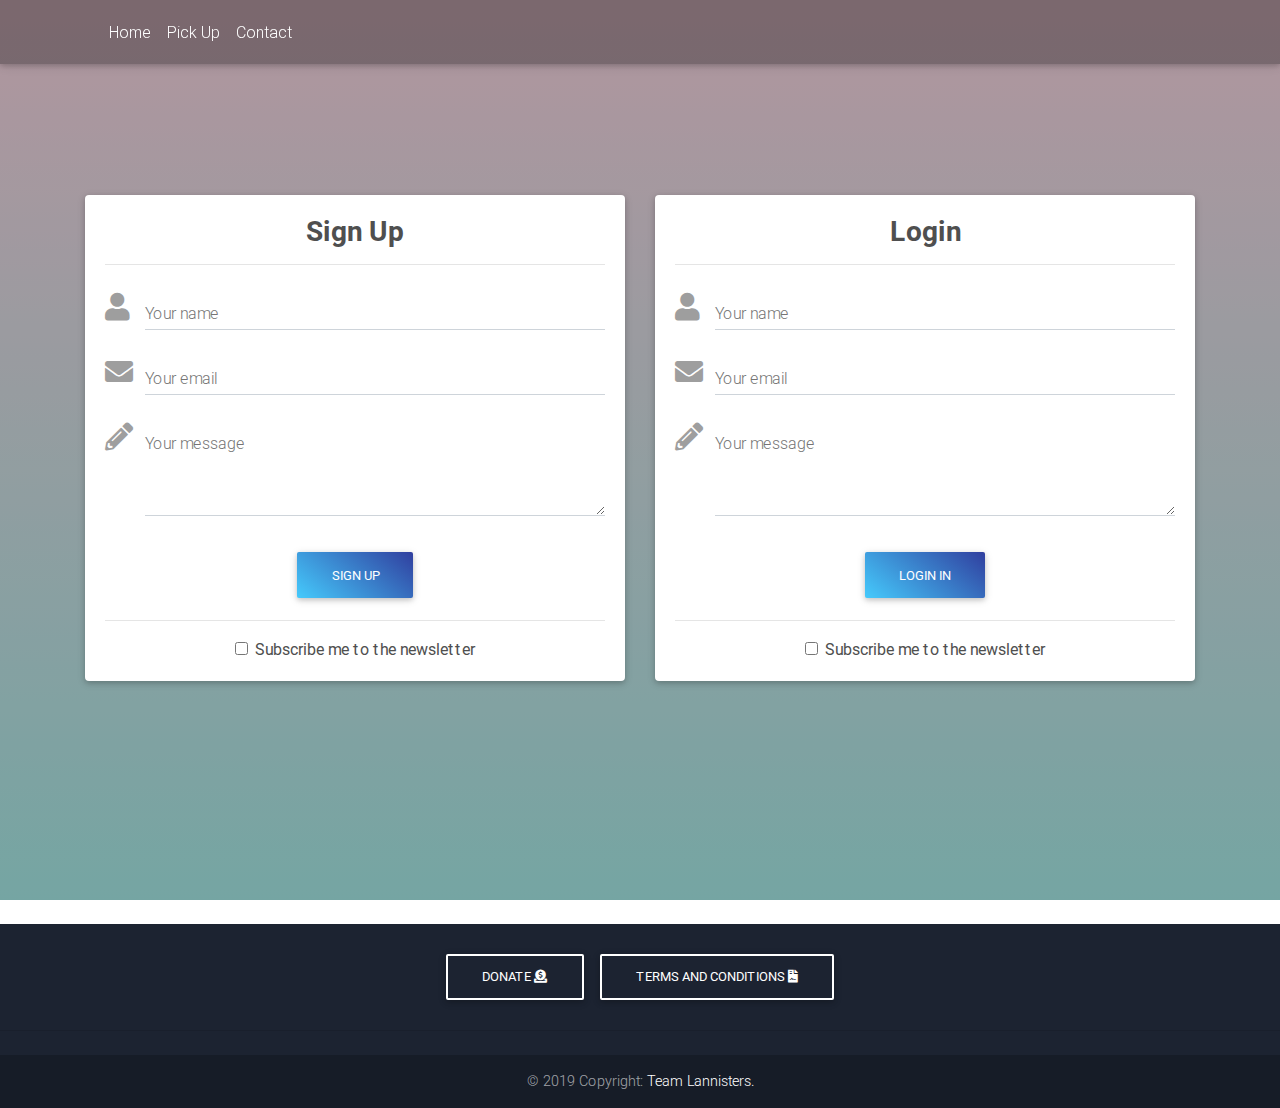
<file: account/form.html>
<!DOCTYPE html>
<html lang="en">

<head>
  <meta charset="utf-8">
  <meta name="viewport" content="width=device-width, initial-scale=1, shrink-to-fit=no">
  <meta http-equiv="x-ua-compatible" content="ie=edge">
  <title>Create your Account</title>
  <!-- Font Awesome -->
  <link rel="stylesheet" href="https://use.fontawesome.com/releases/v5.8.2/css/all.css">
  <!-- Bootstrap core CSS -->
  <link href="css/bootstrap.min.css" rel="stylesheet">
  <!-- Material Design Bootstrap -->
  <link href="css/mdb.min.css" rel="stylesheet">
  <!-- Your custom styles (optional) -->
  <link href="css/style.min.css" rel="stylesheet">
  <style type="text/css">
    html,
    body,
    header,
    .view {
      height: 100%;
    }

    @media (max-width: 740px) {
      html,
      body,
      header,
      .view {
        height: 100%;
      }
    }

    @media (min-width: 800px) and (max-width: 850px) {
      html,
      body,
      header,
      .view {
        height: 100%;
      }
    }
    @media (min-width: 800px) and (max-width: 850px) {
              .navbar:not(.top-nav-collapse) {
                  background: #1C2331!important;
              }
              .view{
                height: 100%;
              }
          }
  </style>
</head>

<body>

  <!-- Navbar -->
  <nav class="navbar fixed-top navbar-expand-lg navbar-dark scrolling-navbar">
    <div class="container">

      <!-- Brand -->
      <a class="navbar-brand" href="#" target="_blank">
        
      </a>

      <!-- Collapse -->
      <button class="navbar-toggler" type="button" data-toggle="collapse" data-target="#navbarSupportedContent" aria-controls="navbarSupportedContent"
        aria-expanded="false" aria-label="Toggle navigation">
        <span class="navbar-toggler-icon"></span>
      </button>

      <!-- Links -->
      <div class="collapse navbar-collapse" id="navbarSupportedContent">

        <!-- Left -->
        <ul class="navbar-nav mr-auto">
          <li class="nav-item ">
            <a  class="nav-link" href="../">Home
              <span class="sr-only">(current)</span>
            </a>
          </li>
          <li class="nav-item">
            <a class="nav-link " href="#" target="_blank">Pick Up</a>
          </li>
          <li class="nav-item">
            <a class="nav-link" href="#" target="_blank">Contact</a>
          </li>
          
        </ul>

        

      </div>

    </div>
  </nav>
  <!-- Navbar -->

  <!-- Full Page Intro -->
  <div class="view full-page-intro rare-wind-gradient" style=" background-repeat: no-repeat; background-size: cover;">

    <!-- Mask & flexbox options-->
    <div class="mask rgba-black-light d-flex justify-content-center align-items-center">

      <!-- Content -->
      <div class="container">

        <!--Grid row-->
        <div class="row wow fadeIn">

          <!--Grid column-->
          
          <!--Grid column-->
          <div class="col-md-6 col-xl-6 mb-4">

            <!--Card-->
            <div class="card" >

              <!--Card content-->
              <div class="card-body">

                <!-- Form -->
                <form name="">
                  <!-- Heading -->
                  <h3 class="dark-grey-text text-center">
                    <strong>Sign Up</strong>
                  </h3>
                  <hr>

                  <div class="md-form">
                    <i class="fas fa-user prefix grey-text"></i>
                    <input type="text" id="form3" class="form-control">
                    <label for="form3">Your name</label>
                  </div>
                  <div class="md-form">
                    <i class="fas fa-envelope prefix grey-text"></i>
                    <input type="text" id="form2" class="form-control">
                    <label for="form2">Your email</label>
                  </div>

                  <div class="md-form">
                    <i class="fas fa-pencil-alt prefix grey-text"></i>
                    <textarea type="text" id="form8" class="md-textarea"></textarea>
                    <label for="form8">Your message</label>
                  </div>

                  <div class="text-center">
                    <button class="btn btn-indigo blue-gradient">Sign up</button>
                    <hr>
                    <fieldset class="form-check">
                      <input type="checkbox" class="form-check-input" id="checkbox1">
                      <label for="checkbox1" class="form-check-label dark-grey-text">Subscribe me to the newsletter</label>
                    </fieldset>
                  </div>

                </form>
                <!-- Form -->

              </div>

            </div>
            <!--/.Card-->

          </div>
          <!--Grid column-->
          <!--Grid column-->
          <div class="col-md-6 col-xl-6 mb-4">

            <!--Card-->
            <div class="card">

              <!--Card content-->
              <div class="card-body">

                <!-- Form -->
                <form name="">
                  <!-- Heading -->
                  <h3 class="dark-grey-text text-center">
                    <strong>Login</strong>
                  </h3>
                  <hr>

                  <div class="md-form">
                    <i class="fas fa-user prefix grey-text"></i>
                    <input type="text" id="form3" class="form-control">
                    <label for="form3">Your name</label>
                  </div>
                  <div class="md-form">
                    <i class="fas fa-envelope prefix grey-text"></i>
                    <input type="text" id="form2" class="form-control">
                    <label for="form2">Your email</label>
                  </div>

                  <div class="md-form">
                    <i class="fas fa-pencil-alt prefix grey-text"></i>
                    <textarea type="text" id="form8" class="md-textarea"></textarea>
                    <label for="form8">Your message</label>
                  </div>

                  <div class="text-center">
                    <button class="btn btn-indigo blue-gradient">Login in</button>
                    <hr>
                    <fieldset class="form-check">
                      <input type="checkbox" class="form-check-input" id="checkbox1">
                      <label for="checkbox1" class="form-check-label dark-grey-text">Subscribe me to the newsletter</label>
                    </fieldset>
                  </div>

                </form>
                <!-- Form -->

              </div>

            </div>
            <!--/.Card-->

          </div>
          <!--Grid column-->

        </div>
        <!--Grid row-->

      </div>
      <!-- Content -->

    </div>
    <!-- Mask & flexbox options-->

  </div>
  <!-- Full Page Intro -->

  <!--Main layout-->
  
            
 <!--Footer-->
   <footer class="page-footer text-center font-small mt-4 wow fadeIn">

     <!--Call to action-->
     <div class="pt-4">
       <a class="btn btn-outline-white" href="https://mdbootstrap.com/docs/jquery/getting-started/download/" target="_blank" role="button">Donate
 <i class="fas fa-donate"></i>
       </a>
       <a class="btn btn-outline-white" href="https://mdbootstrap.com/education/bootstrap/" target="_blank" role="button">Terms and Conditions
         <i class="fas fa-file-contract"></i>
       </a>
     </div>
     <!--/.Call to action-->

     <hr class="my-4">

     <!-- Social icons -->
     
     <!--Copyright-->
     <div class="footer-copyright py-3">
       © 2019 Copyright:
       <a href="https://mdbootstrap.com/education/bootstrap/" target="_blank">Team Lannisters.</a>
     </div>
     <!--/.Copyright-->

   </footer>
   <!--/.Footer-->

  <!-- SCRIPTS -->
  <!-- JQuery -->
  <script type="text/javascript" src="js/jquery-3.4.1.min.js"></script>
  <!-- Bootstrap tooltips -->
  <script type="text/javascript" src="js/popper.min.js"></script>
  <!-- Bootstrap core JavaScript -->
  <script type="text/javascript" src="js/bootstrap.min.js"></script>
  <!-- MDB core JavaScript -->
  <script type="text/javascript" src="js/mdb.min.js"></script>
  <!-- Initializations -->
  <script type="text/javascript">
    // Animations initialization
    new WOW().init();
  </script>
</body>

</html>
</file>
<file: account/css/style.min.css>
.view,body,html{height:100%}@media (max-width:740px){.full-page-intro{height:1000px}}.carousel{height:50%}.carousel .carousel-inner,.carousel .carousel-inner .active,.carousel .carousel-inner .carousel-item{height:100%}@media (max-width:776px){.carousel{height:100%}}.navbar{background-color:rgba(0,0,0,.3)}.page-footer,.top-nav-collapse{background-color:#1C2331}@media only screen and (max-width:768px){.navbar{background-color:#1C2331}}
</file>
